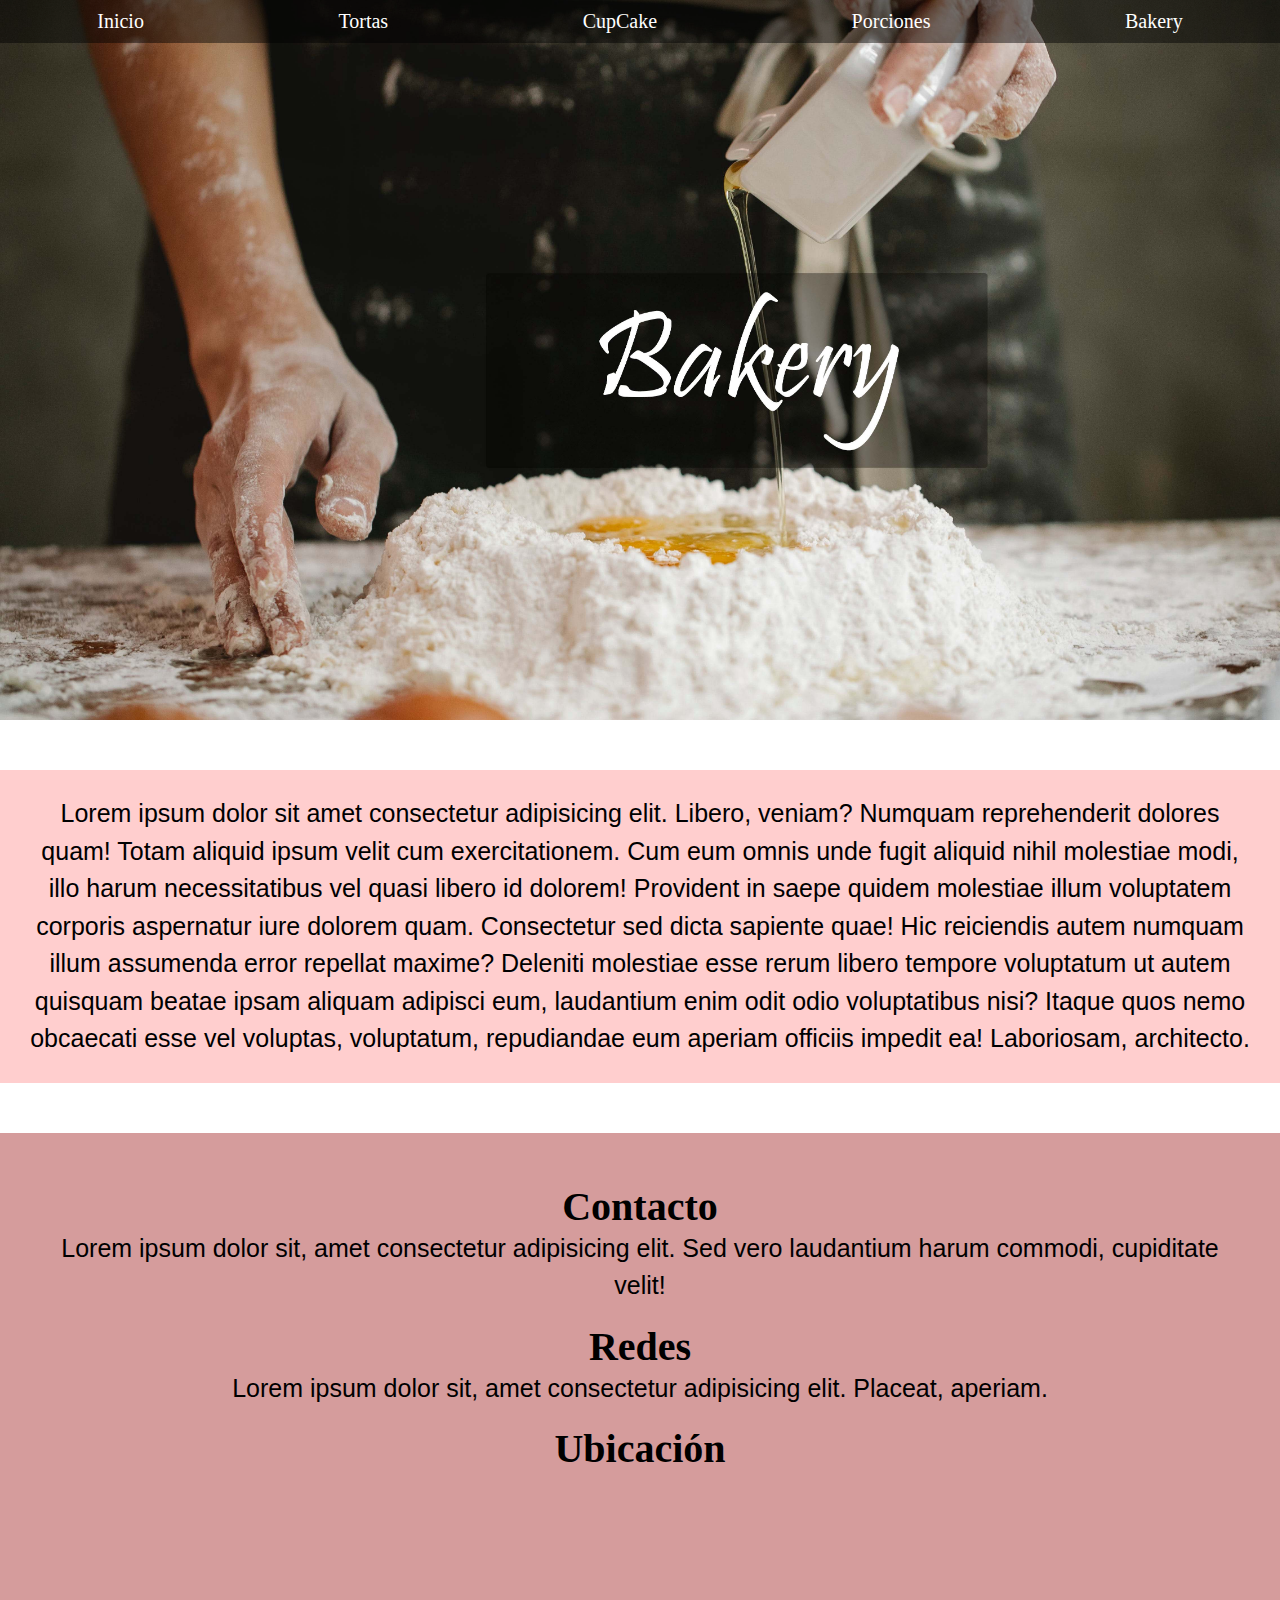
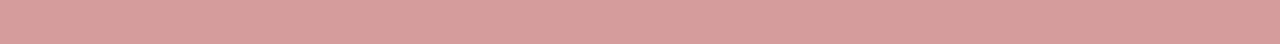
<file: page/bakery.html>
<!DOCTYPE html>
<html lang="en">

<head>
    <meta charset="UTF-8">
    <meta name="viewport" content="width=device-width, initial-scale=1.0">
    <title>Biscotti di Angi</title>
    <link rel="stylesheet" href="../css/estilos.css">
</head>

<body>
    <header class="bakery">
        <div>
            <nav>
                <ul>
                    <li><a href="../index.html">Inicio</a></li>
                    <li><a href="../page/tortas.html">Tortas</a></li>
                    <li><a href="../page/cupcake.html">CupCake</a></li>
                    <li><a href="../page/porciones.html">Porciones</a></li>
                    <li><a href="../page/bakery.html">Bakery</a></li>
                </ul>
            </nav>
        </div>
        
    </header>

    <main class="star">
        <p>Lorem ipsum dolor sit amet consectetur adipisicing elit. Libero, veniam? Numquam reprehenderit dolores quam!
            Totam aliquid ipsum velit cum exercitationem. Cum eum omnis unde fugit aliquid nihil molestiae modi, illo
            harum necessitatibus vel quasi libero id dolorem! Provident in saepe quidem molestiae illum voluptatem
            corporis aspernatur iure dolorem quam. Consectetur sed dicta sapiente quae! Hic reiciendis autem numquam
            illum assumenda error repellat maxime? Deleniti molestiae esse rerum libero tempore voluptatum ut autem
            quisquam beatae ipsam aliquam adipisci eum, laudantium enim odit odio voluptatibus nisi? Itaque quos nemo
            obcaecati esse vel voluptas, voluptatum, repudiandae eum aperiam officiis impedit ea! Laboriosam,
            architecto.</p>
    </main>

    <footer>
        <ul class="pie">
            <li>
                <h2>Contacto</h2>
            </li>
            <p>Lorem ipsum dolor sit, amet consectetur adipisicing elit. Sed vero laudantium harum commodi, cupiditate
                velit!</p>
            <br>
            <li>
                <h2>Redes</h2>
            </li>
            <p>Lorem ipsum dolor sit, amet consectetur adipisicing elit. Placeat, aperiam.</p>
            <br>
            <li>
                <h2>Ubicación</h2>
            </li>
            <br>
            <iframe
                src="https://www.google.com/maps/embed?pb=!1m18!1m12!1m3!1d3102.8377532040085!2d-68.06562372484574!3d-38.95053479985721!2m3!1f0!2f0!3f0!3m2!1i1024!2i768!4f13.1!3m3!1m2!1s0x960a33cf73f9654b%3A0x23710fd3607cca5!2sGral.%20Manuel%20Belgrano%20275%2C%20Q8300%20Neuqu%C3%A9n!5e0!3m2!1ses-419!2sar!4v1692939273589!5m2!1ses-419!2sar"
                width="250" height="100" style="border:0;" allowfullscreen="" loading="lazy"
                referrerpolicy="no-referrer-when-downgrade"></iframe>
        </ul>
    </footer>

</html>
</file>
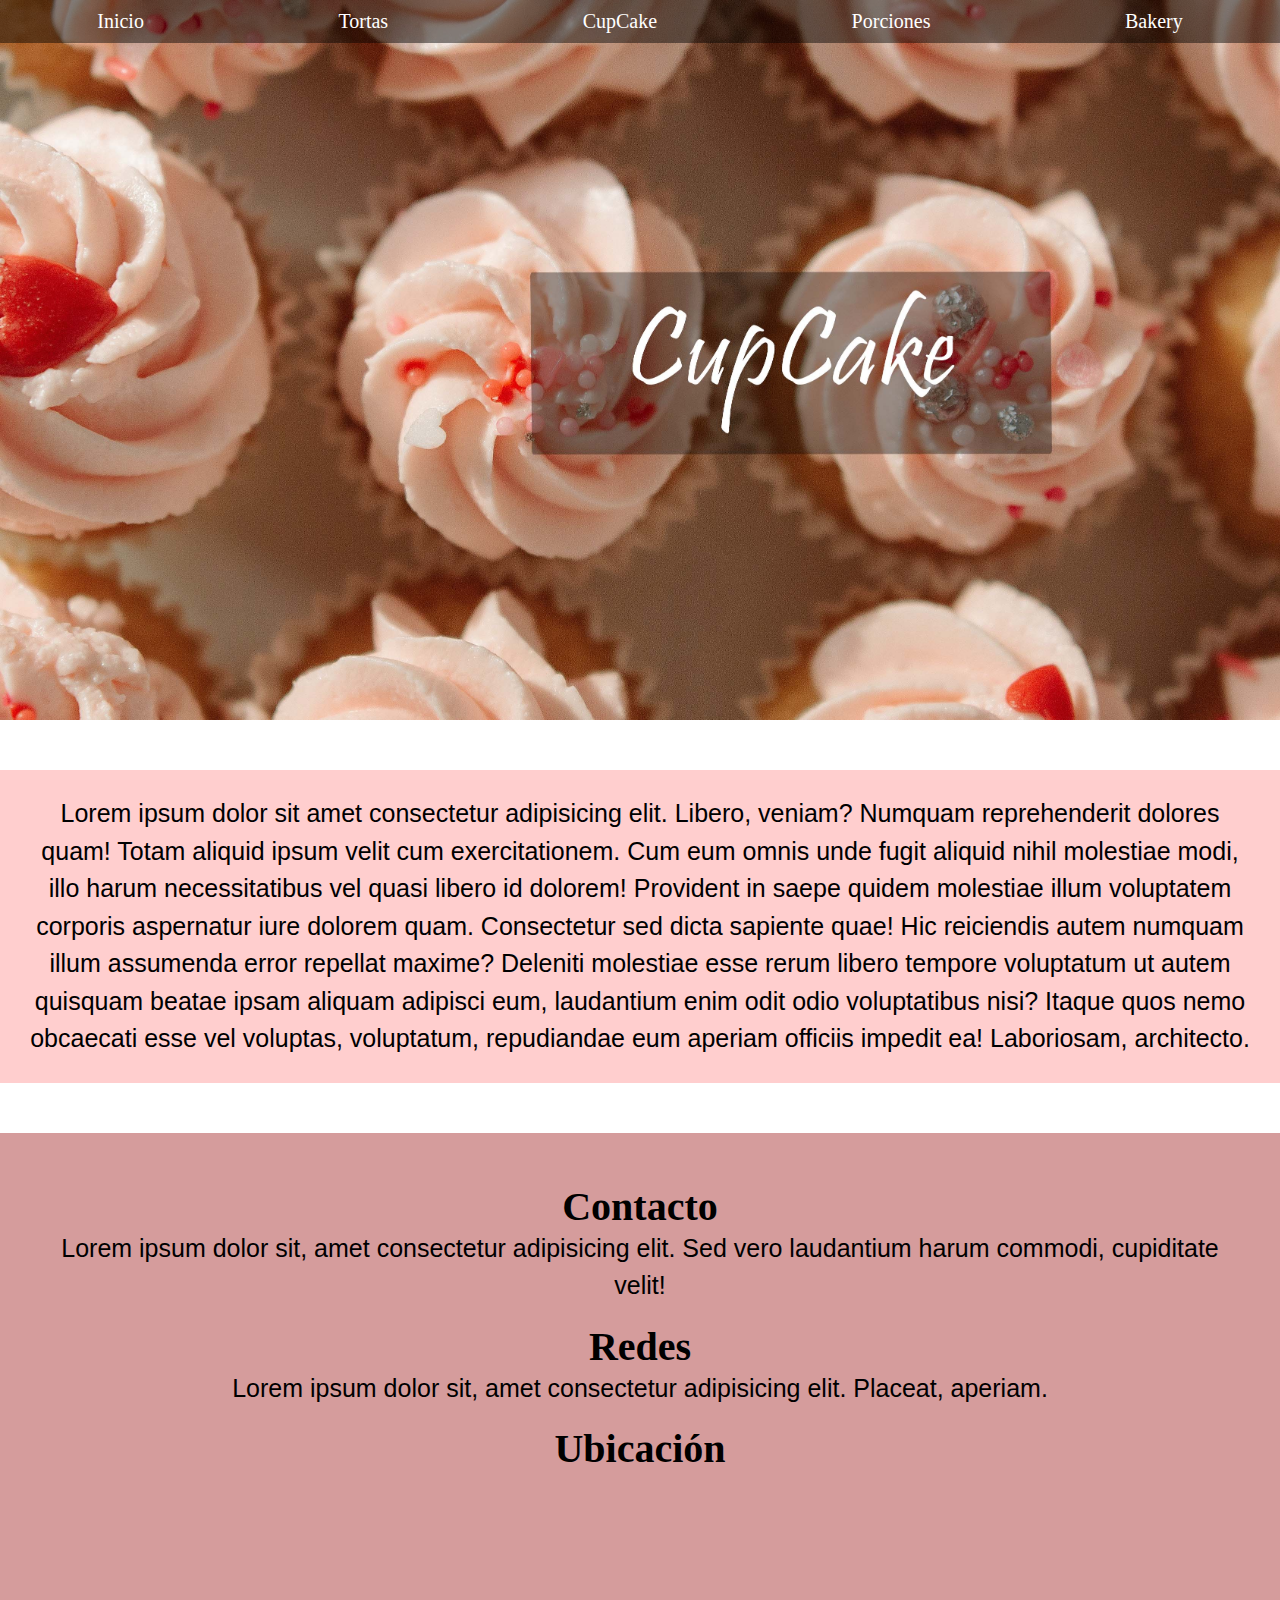
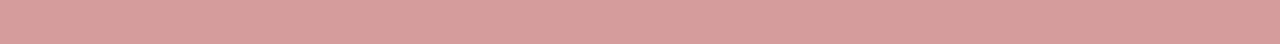
<file: page/cupcake.html>
<!DOCTYPE html>
<html lang="en">

<head>
    <meta charset="UTF-8">
    <meta name="viewport" content="width=device-width, initial-scale=1.0">
    <title>Biscotti di Angi</title>
    <link rel="stylesheet" href="../css/estilos.css">
</head>

<body>
    <header class="cupcake">
        <div>
            <nav>
                <ul>
                    <li><a href="../index.html">Inicio</a></li>
                    <li><a href="../page/tortas.html">Tortas</a></li>
                    <li><a href="../page/cupcake.html">CupCake</a></li>
                    <li><a href="../page/porciones.html">Porciones</a></li>
                    <li><a href="../page/bakery.html">Bakery</a></li>
                </ul>
            </nav>
        </div>
        
    </header>

    <main class="star">
        <p>Lorem ipsum dolor sit amet consectetur adipisicing elit. Libero, veniam? Numquam reprehenderit dolores quam!
            Totam aliquid ipsum velit cum exercitationem. Cum eum omnis unde fugit aliquid nihil molestiae modi, illo
            harum necessitatibus vel quasi libero id dolorem! Provident in saepe quidem molestiae illum voluptatem
            corporis aspernatur iure dolorem quam. Consectetur sed dicta sapiente quae! Hic reiciendis autem numquam
            illum assumenda error repellat maxime? Deleniti molestiae esse rerum libero tempore voluptatum ut autem
            quisquam beatae ipsam aliquam adipisci eum, laudantium enim odit odio voluptatibus nisi? Itaque quos nemo
            obcaecati esse vel voluptas, voluptatum, repudiandae eum aperiam officiis impedit ea! Laboriosam,
            architecto.</p>
    </main>

    <footer>
        <ul class="pie">
            <li>
                <h2>Contacto</h2>
            </li>
            <p>Lorem ipsum dolor sit, amet consectetur adipisicing elit. Sed vero laudantium harum commodi, cupiditate
                velit!</p>
            <br>
            <li>
                <h2>Redes</h2>
            </li>
            <p>Lorem ipsum dolor sit, amet consectetur adipisicing elit. Placeat, aperiam.</p>
            <br>
            <li>
                <h2>Ubicación</h2>
            </li>
            <br>
            <iframe
                src="https://www.google.com/maps/embed?pb=!1m18!1m12!1m3!1d3102.8377532040085!2d-68.06562372484574!3d-38.95053479985721!2m3!1f0!2f0!3f0!3m2!1i1024!2i768!4f13.1!3m3!1m2!1s0x960a33cf73f9654b%3A0x23710fd3607cca5!2sGral.%20Manuel%20Belgrano%20275%2C%20Q8300%20Neuqu%C3%A9n!5e0!3m2!1ses-419!2sar!4v1692939273589!5m2!1ses-419!2sar"
                width="250" height="100" style="border:0;" allowfullscreen="" loading="lazy"
                referrerpolicy="no-referrer-when-downgrade"></iframe>
        </ul>
    </footer>

</html>
</file>
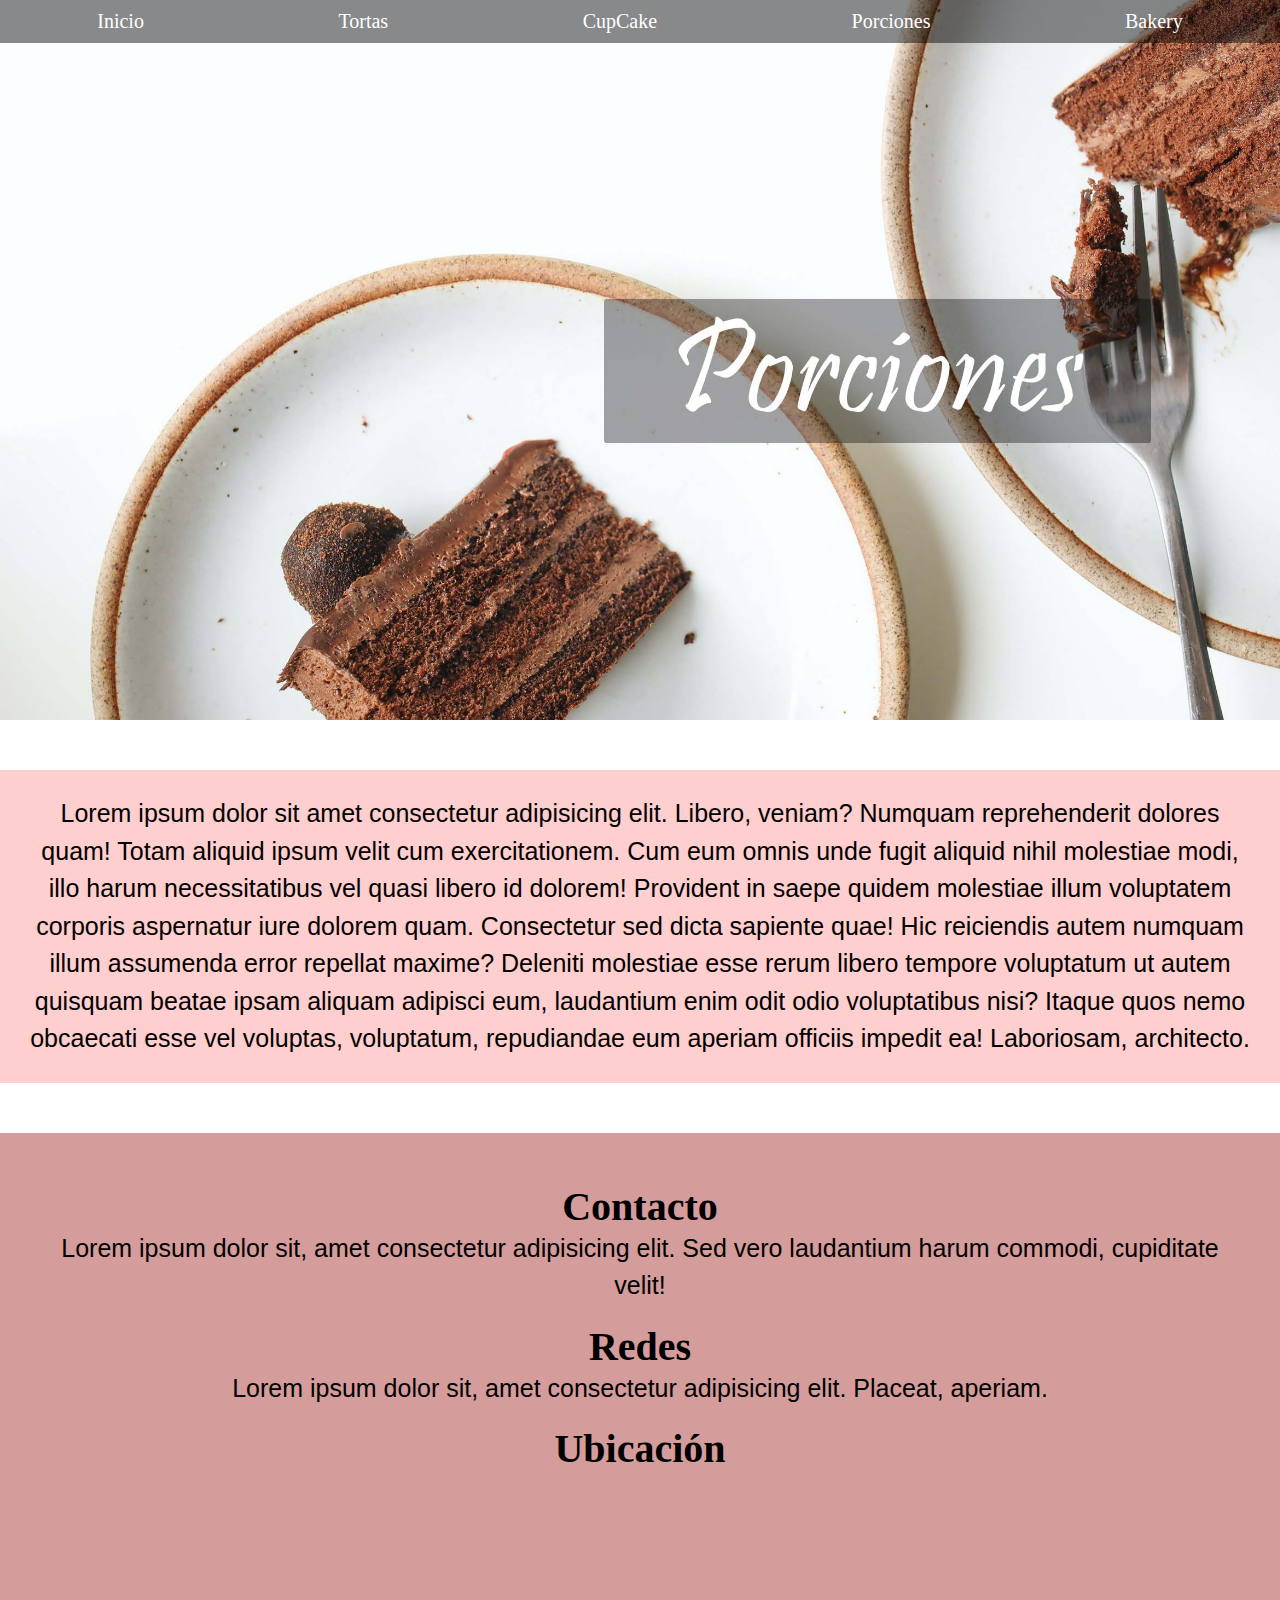
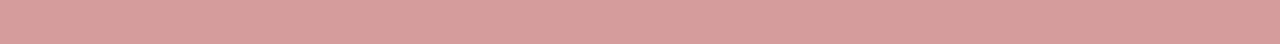
<file: page/porciones.html>
<!DOCTYPE html>
<html lang="en">

<head>
    <meta charset="UTF-8">
    <meta name="viewport" content="width=device-width, initial-scale=1.0">
    <title>Biscotti di Angi</title>
    <link rel="stylesheet" href="../css/estilos.css">
</head>

<body>
    <header class="porciones">
        <div>
            <nav>
                <ul>
                    <li><a href="../index.html">Inicio</a></li>
                    <li><a href="../page/tortas.html">Tortas</a></li>
                    <li><a href="../page/cupcake.html">CupCake</a></li>
                    <li><a href="../page/porciones.html">Porciones</a></li>
                    <li><a href="../page/bakery.html">Bakery</a></li>
                </ul>
            </nav>
        </div>
        
    </header>

    <main class="star">
        <p>Lorem ipsum dolor sit amet consectetur adipisicing elit. Libero, veniam? Numquam reprehenderit dolores quam!
            Totam aliquid ipsum velit cum exercitationem. Cum eum omnis unde fugit aliquid nihil molestiae modi, illo
            harum necessitatibus vel quasi libero id dolorem! Provident in saepe quidem molestiae illum voluptatem
            corporis aspernatur iure dolorem quam. Consectetur sed dicta sapiente quae! Hic reiciendis autem numquam
            illum assumenda error repellat maxime? Deleniti molestiae esse rerum libero tempore voluptatum ut autem
            quisquam beatae ipsam aliquam adipisci eum, laudantium enim odit odio voluptatibus nisi? Itaque quos nemo
            obcaecati esse vel voluptas, voluptatum, repudiandae eum aperiam officiis impedit ea! Laboriosam,
            architecto.</p>
    </main>

    <footer>
        <ul class="pie">
            <li>
                <h2>Contacto</h2>
            </li>
            <p>Lorem ipsum dolor sit, amet consectetur adipisicing elit. Sed vero laudantium harum commodi, cupiditate
                velit!</p>
            <br>
            <li>
                <h2>Redes</h2>
            </li>
            <p>Lorem ipsum dolor sit, amet consectetur adipisicing elit. Placeat, aperiam.</p>
            <br>
            <li>
                <h2>Ubicación</h2>
            </li>
            <br>
            <iframe
                src="https://www.google.com/maps/embed?pb=!1m18!1m12!1m3!1d3102.8377532040085!2d-68.06562372484574!3d-38.95053479985721!2m3!1f0!2f0!3f0!3m2!1i1024!2i768!4f13.1!3m3!1m2!1s0x960a33cf73f9654b%3A0x23710fd3607cca5!2sGral.%20Manuel%20Belgrano%20275%2C%20Q8300%20Neuqu%C3%A9n!5e0!3m2!1ses-419!2sar!4v1692939273589!5m2!1ses-419!2sar"
                width="250" height="100" style="border:0;" allowfullscreen="" loading="lazy"
                referrerpolicy="no-referrer-when-downgrade"></iframe>
        </ul>
    </footer>

</html>
</file>
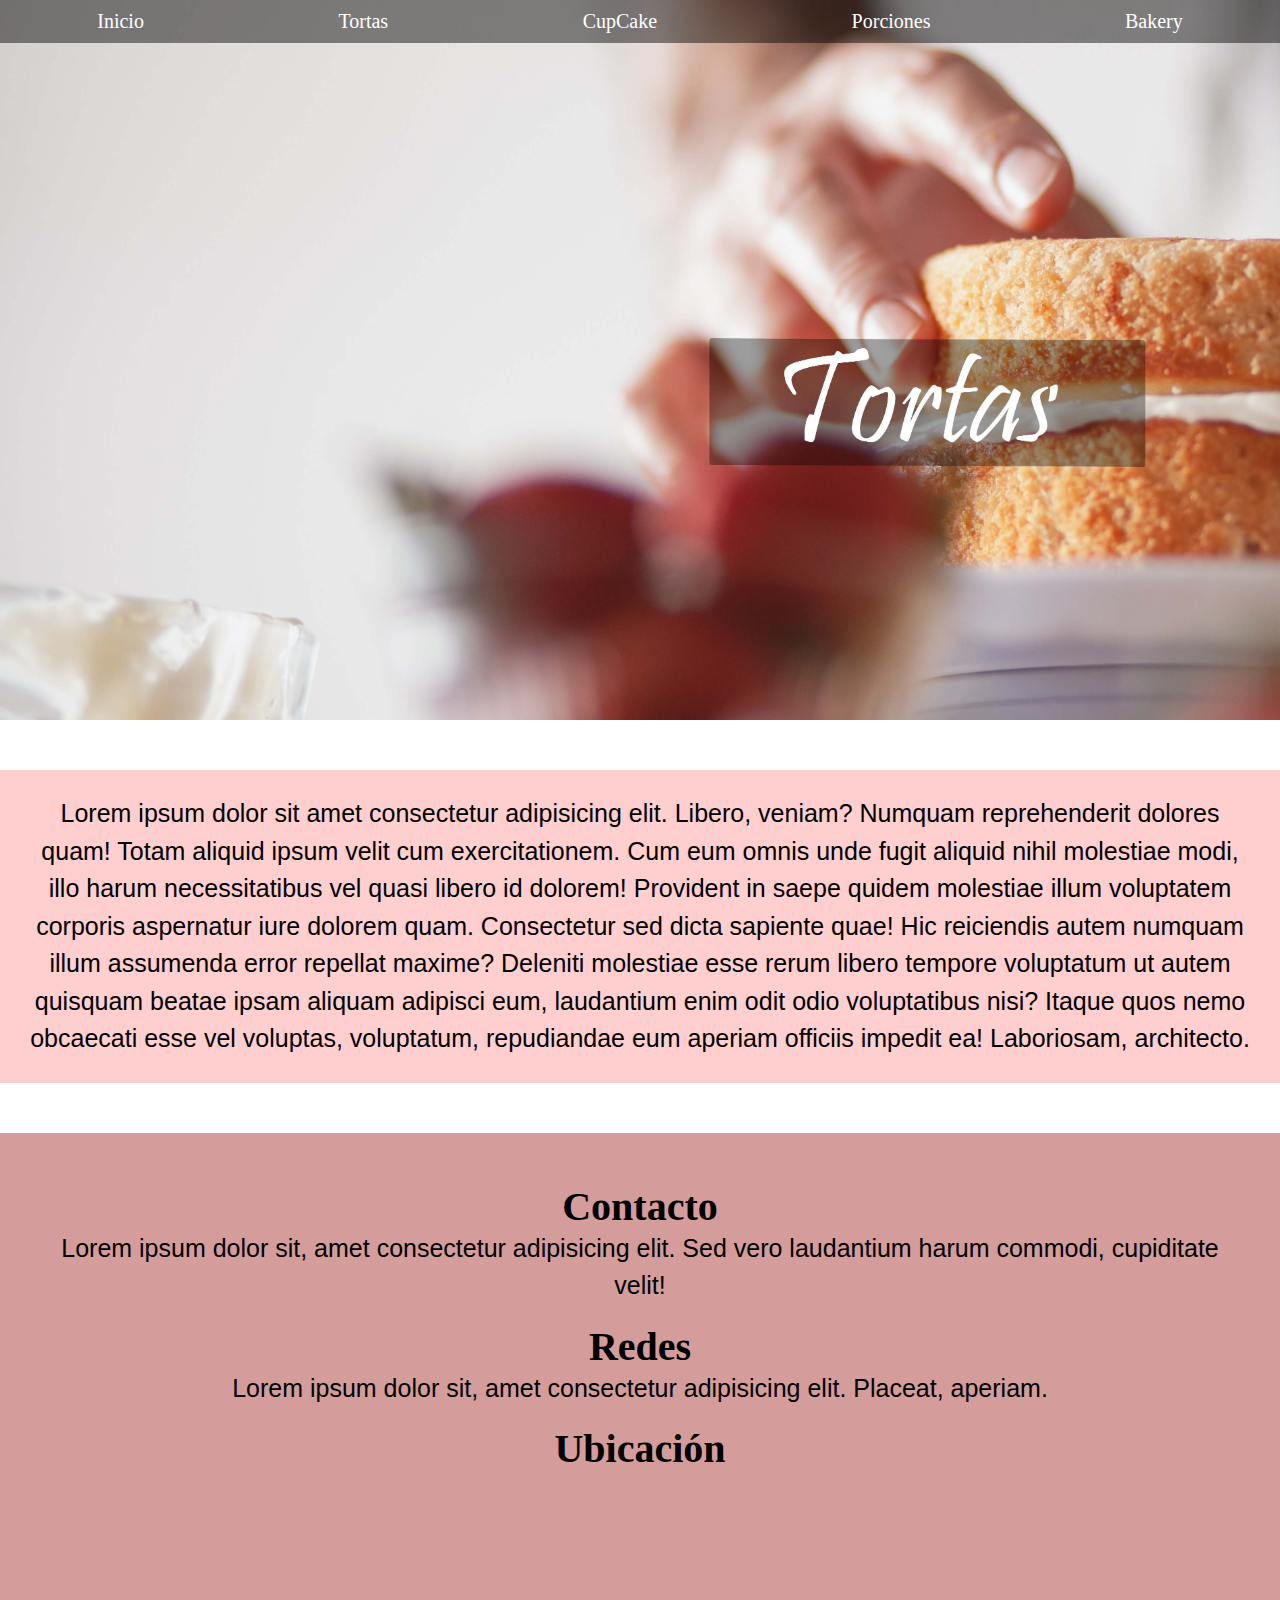
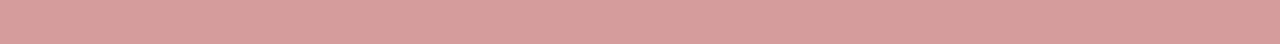
<file: page/tortas.html>
<!DOCTYPE html>
<html lang="en">

<head>
    <meta charset="UTF-8">
    <meta name="viewport" content="width=device-width, initial-scale=1.0">
    <title>Biscotti di Angi</title>
    <link rel="stylesheet" href="../css/estilos.css">
</head>

<body>
    <header class="tortas">
        <div>
            <nav>
                <ul>
                    <li><a href="../index.html">Inicio</a></li>
                    <li><a href="../page/tortas.html">Tortas</a></li>
                    <li><a href="../page/cupcake.html">CupCake</a></li>
                    <li><a href="../page/porciones.html">Porciones</a></li>
                    <li><a href="../page/bakery.html">Bakery</a></li>
                </ul>
            </nav>
        </div>
    </header>

    <main class="star">
        <p>Lorem ipsum dolor sit amet consectetur adipisicing elit. Libero, veniam? Numquam reprehenderit dolores quam!
            Totam aliquid ipsum velit cum exercitationem. Cum eum omnis unde fugit aliquid nihil molestiae modi, illo
            harum necessitatibus vel quasi libero id dolorem! Provident in saepe quidem molestiae illum voluptatem
            corporis aspernatur iure dolorem quam. Consectetur sed dicta sapiente quae! Hic reiciendis autem numquam
            illum assumenda error repellat maxime? Deleniti molestiae esse rerum libero tempore voluptatum ut autem
            quisquam beatae ipsam aliquam adipisci eum, laudantium enim odit odio voluptatibus nisi? Itaque quos nemo
            obcaecati esse vel voluptas, voluptatum, repudiandae eum aperiam officiis impedit ea! Laboriosam,
            architecto.</p>
    </main>

    <footer>
        <ul class="pie">
            <li>
                <h2>Contacto</h2>
            </li>
            <p>Lorem ipsum dolor sit, amet consectetur adipisicing elit. Sed vero laudantium harum commodi, cupiditate
                velit!</p>
            <br>
            <li>
                <h2>Redes</h2>
            </li>
            <p>Lorem ipsum dolor sit, amet consectetur adipisicing elit. Placeat, aperiam.</p>
            <br>
            <li>
                <h2>Ubicación</h2>
            </li>
            <br>
            <iframe
                src="https://www.google.com/maps/embed?pb=!1m18!1m12!1m3!1d3102.8377532040085!2d-68.06562372484574!3d-38.95053479985721!2m3!1f0!2f0!3f0!3m2!1i1024!2i768!4f13.1!3m3!1m2!1s0x960a33cf73f9654b%3A0x23710fd3607cca5!2sGral.%20Manuel%20Belgrano%20275%2C%20Q8300%20Neuqu%C3%A9n!5e0!3m2!1ses-419!2sar!4v1692939273589!5m2!1ses-419!2sar"
                width="250" height="100" style="border:0;" allowfullscreen="" loading="lazy"
                referrerpolicy="no-referrer-when-downgrade"></iframe>
        </ul>
    </footer>

</html>
</file>
<file: css/estilos.css>
/* Reset */
*{
    margin: 0;
    padding: 0;
    box-sizing: 0;
}

/* Estilos para header */

.inicio {
    background-image: url(/page/img/fondo2.png);
    background-size: cover;
    height: 100vh;
}

.tortas
{
    background-image: url(/page/img/head2.jpg);
    background-size: cover;
    height: 80vh;
}

.cupcake{
    background-image: url(/page/img/head3.jpg);
    background-size: cover;
    height: 80vh;
}

.porciones{
    background-image: url(/page/img/head1.jpg);
    background-size: cover;
    height: 80vh;
}

.bakery{
    background-image: url(/page/img/bake1.jpg);
    background-size: cover;
    height: 80vh;
}

nav ul{
    display: flex;
    list-style: none;
}

nav ul li{
    flex: auto;
    padding: 10px;
    background-color: rgba(0, 0, 0, 0.459);
    font-size: 20px;
    text-align: center;
}

nav ul li a{
    color: rgb(255, 255, 255);
    text-decoration: none;
}

nav ul li a:hover{
    background-color: rgb(253, 182, 219);
    color: black;
    border-radius: 5px;
    padding: 5px;
}
img{
    height: 300px;

}
.star{
    background-color: rgba(255, 196, 196, 0.835);
    margin-bottom: 50px;
    margin-top: 50px;
    text-align: center;
    padding: 25px;
}

/* Tipografia */

h1 {
    font-family: 'Kaushan Script', cursive;
    font-size: 55px;
}
h2 {
    font-family: 'Alegreya', serif;
    font-size: 40px;
}
p {
    font-family: 'Pathway Gothic One', sans-serif;
    line-height: 1.5;
    font-size: 25px;
}

/* Footer */
.pie{
background-color: rgba(165, 42, 42, 0.463);
padding: 50px;
text-align: center;
text-decoration: none;
list-style: none;
}
</file>
